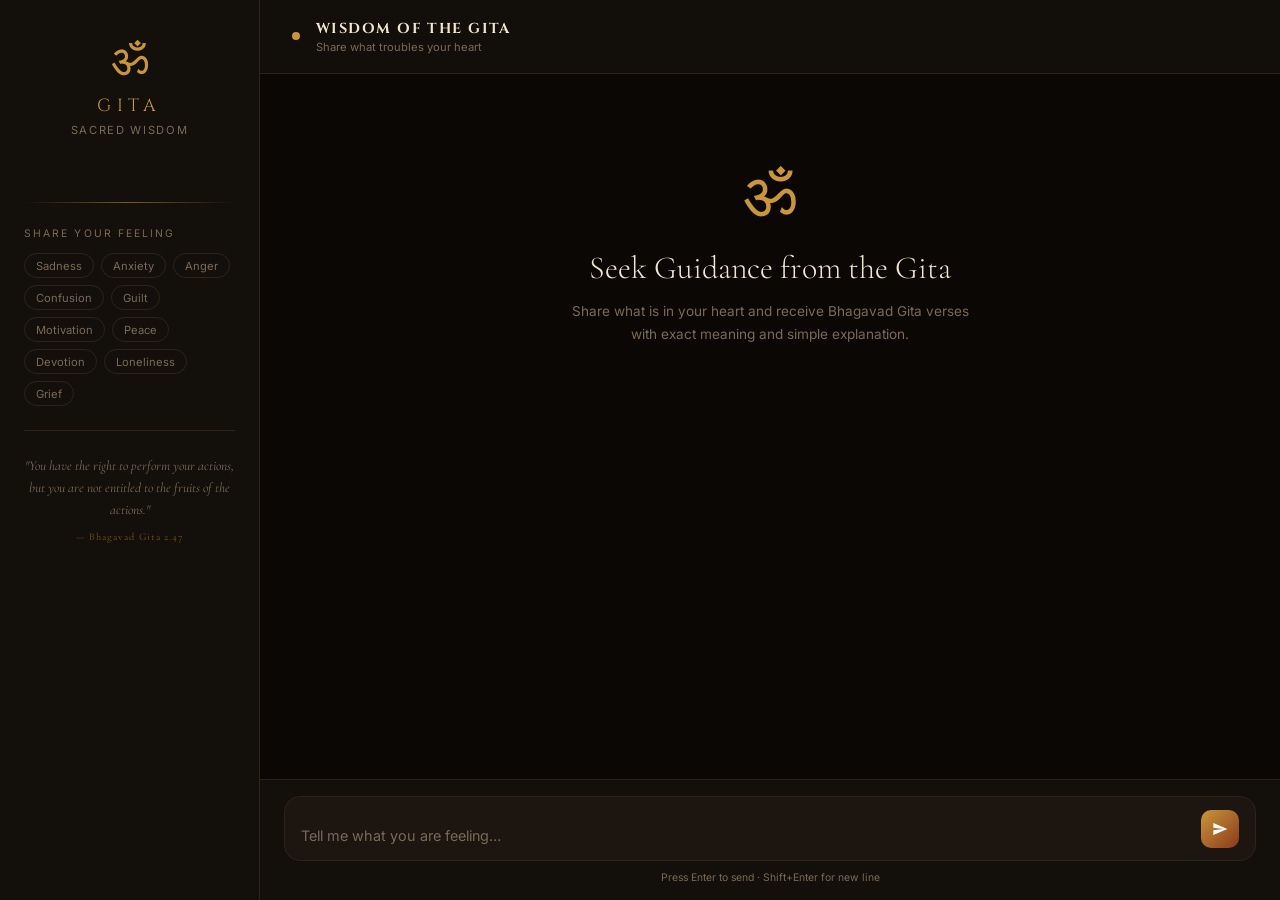
<file: templates/index.html>
<!DOCTYPE html>
<html lang="en">
<head>
  <meta charset="UTF-8" />
  <meta name="viewport" content="width=device-width, initial-scale=1.0"/>
  <title>Gita — Sacred Wisdom</title>
  <link href="https://fonts.googleapis.com/css2?family=Cormorant+Garamond:ital,wght@0,300;0,400;0,600;1,300;1,400&family=Cinzel:wght@400;600&family=Inter:wght@300;400&display=swap" rel="stylesheet"/>
  <style>
    *, *::before, *::after { box-sizing: border-box; margin: 0; padding: 0; }

    :root {
      --bg: #0a0705;
      --surface: #130f0a;
      --card: #1c1510;
      --border: #2e2318;
      --gold: #c9963a;
      --gold-light: #e8b96a;
      --gold-dim: #7a5820;
      --cream: #f0e6d0;
      --muted: #7a6a55;
      --accent: #8b3a1a;
    }

    html, body {
      height: 100%;
      background: var(--bg);
      color: var(--cream);
      font-family: 'Inter', sans-serif;
    }

    /* ── DESKTOP LAYOUT ── */
    .layout {
      display: flex;
      height: 100vh;
      overflow: hidden;
    }

    .sidebar {
      width: 260px;
      flex-shrink: 0;
      border-right: 1px solid var(--border);
      display: flex;
      flex-direction: column;
      padding: 2rem 1.5rem;
      background: var(--surface);
      overflow-y: auto;
    }

    .logo {
      text-align: center;
      margin-bottom: 2.5rem;
    }

    .logo-om {
      font-size: 2.8rem;
      color: var(--gold);
      display: block;
    }

    .logo-title {
      font-family: 'Cinzel', serif;
      font-size: 1.1rem;
      letter-spacing: 0.3em;
      color: var(--gold);
      margin-top: 0.5rem;
      display: block;
    }

    .logo-subtitle {
      font-size: 0.7rem;
      color: var(--muted);
      letter-spacing: 0.15em;
      text-transform: uppercase;
      margin-top: 0.3rem;
    }

    .divider {
      height: 1px;
      background: linear-gradient(90deg, transparent, var(--gold-dim), transparent);
      margin: 1.5rem 0;
    }

    .sidebar-label {
      font-size: 0.65rem;
      letter-spacing: 0.2em;
      text-transform: uppercase;
      color: var(--muted);
      margin-bottom: 0.8rem;
    }

    .emotion-chips {
      display: flex;
      flex-wrap: wrap;
      gap: 0.4rem;
    }

    .chip {
      font-size: 0.7rem;
      padding: 0.3rem 0.7rem;
      border: 1px solid var(--border);
      border-radius: 20px;
      color: var(--muted);
      cursor: pointer;
      transition: all 0.2s;
      background: transparent;
      font-family: 'Inter', sans-serif;
    }

    .chip:hover, .chip:active {
      border-color: var(--gold-dim);
      color: var(--gold-light);
      background: rgba(201,150,58,0.08);
    }

    .sidebar-quote {
      margin-top: 1.5rem;
      padding-top: 1.5rem;
      border-top: 1px solid var(--border);
      font-family: 'Cormorant Garamond', serif;
      font-style: italic;
      font-size: 0.85rem;
      color: var(--muted);
      line-height: 1.6;
      text-align: center;
    }

    .sidebar-quote span {
      display: block;
      font-size: 0.65rem;
      font-style: normal;
      margin-top: 0.5rem;
      color: var(--gold-dim);
      letter-spacing: 0.1em;
    }

    .main {
      flex: 1;
      display: flex;
      flex-direction: column;
      overflow: hidden;
    }

    .chat-header {
      padding: 1.2rem 2rem;
      border-bottom: 1px solid var(--border);
      display: flex;
      align-items: center;
      gap: 1rem;
      background: rgba(19,15,10,0.9);
    }

    .header-dot {
      width: 8px;
      height: 8px;
      border-radius: 50%;
      background: var(--gold);
      flex-shrink: 0;
    }

    .header-text h2 {
      font-family: 'Cinzel', serif;
      font-size: 0.9rem;
      color: var(--cream);
      letter-spacing: 0.1em;
      text-transform: uppercase;
    }

    .header-text p {
      font-size: 0.7rem;
      color: var(--muted);
      margin-top: 0.1rem;
    }

    /* Mobile header toggle button */
    .menu-btn {
      display: none;
      background: transparent;
      border: none;
      cursor: pointer;
      color: var(--gold);
      font-size: 1.4rem;
      margin-left: auto;
      padding: 0.2rem 0.5rem;
    }

    .messages {
      flex: 1;
      overflow-y: auto;
      padding: 2rem;
      display: flex;
      flex-direction: column;
      gap: 1.5rem;
      scroll-behavior: smooth;
    }

    .welcome {
      text-align: center;
      padding: 3rem 1rem;
    }

    .welcome-om {
      font-size: 4rem;
      color: var(--gold);
      display: block;
      margin-bottom: 1rem;
    }

    .welcome h1 {
      font-family: 'Cormorant Garamond', serif;
      font-size: 2rem;
      font-weight: 300;
      color: var(--cream);
      margin-bottom: 0.8rem;
    }

    .welcome p {
      font-size: 0.85rem;
      color: var(--muted);
      max-width: 420px;
      margin: 0 auto;
      line-height: 1.7;
    }

    .msg-user {
      display: flex;
      justify-content: flex-end;
    }

    .msg-user-bubble {
      background: linear-gradient(135deg, rgba(201,150,58,0.15), rgba(139,58,26,0.15));
      border: 1px solid rgba(201,150,58,0.25);
      border-radius: 18px 18px 4px 18px;
      padding: 0.8rem 1.2rem;
      max-width: 480px;
      font-size: 0.9rem;
      color: var(--cream);
      line-height: 1.6;
    }

    .msg-bot {
      display: flex;
      flex-direction: column;
      gap: 1rem;
    }

    .emotion-tag {
      display: inline-flex;
      align-items: center;
      gap: 0.4rem;
      font-size: 0.75rem;
      color: var(--gold-dim);
      letter-spacing: 0.1em;
      text-transform: uppercase;
      margin-bottom: 0.5rem;
    }

    .emotion-tag::before {
      content: '';
      width: 20px;
      height: 1px;
      background: var(--gold-dim);
    }

    .clean-verse-card {
      background: #fffaf3;
      color: #222;
      border-radius: 12px;
      padding: 20px;
      line-height: 1.9;
      box-shadow: 0 2px 10px rgba(0,0,0,0.06);
    }

    .clean-verse-title {
      font-size: 1.1rem;
      font-weight: 700;
      margin-bottom: 14px;
    }

    .clean-verse-label {
      font-weight: 700;
      margin-bottom: 4px;
    }

    .clean-verse-block {
      margin-bottom: 16px;
    }

    .clean-sanskrit {
      font-style: italic;
      white-space: pre-line;
      border-left: 3px solid #d8d0c3;
      padding-left: 12px;
      margin-top: 6px;
      font-size: 0.9rem;
    }

    .verse-link {
      color: #8b3a1a;
      text-decoration: none;
      font-weight: 600;
    }

    .verse-link:hover { text-decoration: underline; }

    .typing {
      display: flex;
      align-items: center;
      gap: 0.4rem;
      padding: 0.8rem 1.2rem;
      background: var(--card);
      border: 1px solid var(--border);
      border-radius: 18px;
      width: fit-content;
    }

    .typing-dot {
      width: 6px;
      height: 6px;
      border-radius: 50%;
      background: var(--gold-dim);
      animation: typing-bounce 1.2s ease-in-out infinite;
    }

    .typing-dot:nth-child(2) { animation-delay: 0.2s; }
    .typing-dot:nth-child(3) { animation-delay: 0.4s; }

    @keyframes typing-bounce {
      0%, 60%, 100% { transform: translateY(0); opacity: 0.4; }
      30% { transform: translateY(-6px); opacity: 1; }
    }

    .input-area {
      padding: 1rem 1.5rem;
      border-top: 1px solid var(--border);
      background: var(--surface);
    }

    .input-wrap {
      display: flex;
      gap: 0.8rem;
      align-items: flex-end;
      background: var(--card);
      border: 1px solid var(--border);
      border-radius: 16px;
      padding: 0.8rem 1rem;
    }

    textarea {
      flex: 1;
      background: transparent;
      border: none;
      outline: none;
      color: var(--cream);
      font-family: 'Inter', sans-serif;
      font-size: 0.9rem;
      resize: none;
      min-height: 24px;
      max-height: 120px;
      line-height: 1.6;
    }

    textarea::placeholder { color: var(--muted); }

    .send-btn {
      width: 38px;
      height: 38px;
      border-radius: 10px;
      background: linear-gradient(135deg, var(--gold), var(--accent));
      border: none;
      cursor: pointer;
      display: flex;
      align-items: center;
      justify-content: center;
      flex-shrink: 0;
    }

    .send-btn svg { width: 16px; height: 16px; fill: white; }
    .send-btn:disabled { opacity: 0.3; cursor: not-allowed; }

    .input-hint {
      font-size: 0.65rem;
      color: var(--muted);
      text-align: center;
      margin-top: 0.6rem;
    }

    .error-msg {
      background: rgba(139,58,26,0.15);
      border: 1px solid rgba(139,58,26,0.4);
      border-radius: 10px;
      padding: 0.8rem 1.2rem;
      font-size: 0.85rem;
      color: #e8a080;
    }

    /* ── MOBILE STYLES ── */
    @media (max-width: 640px) {
      html, body { overflow: auto; height: auto; }

      .layout {
        flex-direction: column;
        height: auto;
        min-height: 100vh;
        overflow: visible;
      }

      /* Sidebar becomes collapsible top bar */
      .sidebar {
        width: 100%;
        border-right: none;
        border-bottom: 1px solid var(--border);
        padding: 1rem 1rem 0 1rem;
        overflow: hidden;
        max-height: 80px;
        transition: max-height 0.3s ease;
      }

      .sidebar.open {
        max-height: 500px;
        padding-bottom: 1rem;
      }

      .logo {
        display: flex;
        align-items: center;
        gap: 0.8rem;
        margin-bottom: 0;
        text-align: left;
      }

      .logo-om { font-size: 1.8rem; }
      .logo-title { font-size: 0.9rem; margin-top: 0; }
      .logo-subtitle { display: none; }

      .divider { margin: 0.8rem 0; }

      .sidebar-label { margin-top: 0.5rem; }

      .chip { font-size: 0.75rem; padding: 0.4rem 0.9rem; }

      .sidebar-quote { display: none; }

      .menu-btn { display: block; }

      .main {
        flex: 1;
        overflow: visible;
      }

      .chat-header {
        padding: 0.8rem 1rem;
        position: sticky;
        top: 0;
        z-index: 10;
      }

      .messages {
        padding: 1rem;
        overflow: visible;
        min-height: 60vh;
      }

      .welcome { padding: 2rem 0.5rem; }
      .welcome-om { font-size: 3rem; }
      .welcome h1 { font-size: 1.5rem; }
      .welcome p { font-size: 0.8rem; }

      .msg-user-bubble {
        max-width: 90%;
        font-size: 0.85rem;
      }

      .clean-verse-card {
        padding: 16px;
        font-size: 0.88rem;
      }

      .clean-verse-title { font-size: 1rem; }

      .input-area {
        padding: 0.8rem 1rem;
        position: sticky;
        bottom: 0;
        z-index: 10;
      }

      .input-hint { display: none; }
    }
  </style>
</head>
<body>
<div class="layout">
  <aside class="sidebar" id="sidebar">
    <div class="logo">
      <span class="logo-om">ॐ</span>
      <div>
        <span class="logo-title">GITA</span>
        <span class="logo-subtitle">Sacred Wisdom</span>
      </div>
      <button class="menu-btn" onclick="toggleSidebar()" aria-label="Toggle menu">☰</button>
    </div>

    <div class="divider"></div>

    <p class="sidebar-label">Share your feeling</p>
    <div class="emotion-chips">
      <button class="chip" onclick="setInput('I feel sad and hopeless')">Sadness</button>
      <button class="chip" onclick="setInput('I feel anxious and worried')">Anxiety</button>
      <button class="chip" onclick="setInput('I feel angry and frustrated')">Anger</button>
      <button class="chip" onclick="setInput('I feel confused and lost')">Confusion</button>
      <button class="chip" onclick="setInput('I feel guilty and ashamed')">Guilt</button>
      <button class="chip" onclick="setInput('I need motivation and hope')">Motivation</button>
      <button class="chip" onclick="setInput('I seek peace and calmness')">Peace</button>
      <button class="chip" onclick="setInput('I seek devotion and faith')">Devotion</button>
      <button class="chip" onclick="setInput('I feel lonely and isolated')">Loneliness</button>
      <button class="chip" onclick="setInput('I am grieving a loss')">Grief</button>
    </div>

    <div class="sidebar-quote">
      "You have the right to perform your actions, but you are not entitled to the fruits of the actions."
      <span>— Bhagavad Gita 2.47</span>
    </div>
  </aside>

  <main class="main">
    <div class="chat-header">
      <div class="header-dot"></div>
      <div class="header-text">
        <h2>Wisdom of the Gita</h2>
        <p>Share what troubles your heart</p>
      </div>
    </div>

    <div class="messages" id="messages">
      <div class="welcome">
        <span class="welcome-om">ॐ</span>
        <h1>Seek Guidance from the Gita</h1>
        <p>Share what is in your heart and receive Bhagavad Gita verses with exact meaning and simple explanation.</p>
      </div>
    </div>

    <div class="input-area">
      <div class="input-wrap">
        <textarea
          id="userInput"
          placeholder="Tell me what you are feeling…"
          rows="1"
          onkeydown="handleKey(event)"
          oninput="autoResize(this)"
        ></textarea>
        <button class="send-btn" id="sendBtn" onclick="sendMessage()">
          <svg viewBox="0 0 24 24"><path d="M2.01 21L23 12 2.01 3 2 10l15 2-15 2z"/></svg>
        </button>
      </div>
      <p class="input-hint">Press Enter to send · Shift+Enter for new line</p>
    </div>
  </main>
</div>

<script>
  const messagesEl = document.getElementById('messages');
  const inputEl = document.getElementById('userInput');
  const sendBtn = document.getElementById('sendBtn');

  function toggleSidebar() {
    document.getElementById('sidebar').classList.toggle('open');
  }

  function autoResize(el) {
    el.style.height = 'auto';
    el.style.height = Math.min(el.scrollHeight, 120) + 'px';
  }

  function handleKey(e) {
    if (e.key === 'Enter' && !e.shiftKey) {
      e.preventDefault();
      sendMessage();
    }
  }

  function setInput(text) {
    inputEl.value = text;
    autoResize(inputEl);
    inputEl.focus();
    // Close sidebar on mobile after selecting
    document.getElementById('sidebar').classList.remove('open');
  }

  function scrollToBottom() {
    window.scrollTo({ top: document.body.scrollHeight, behavior: 'smooth' });
    messagesEl.scrollTop = messagesEl.scrollHeight;
  }

  function escapeHtml(str) {
    return String(str ?? '')
      .replace(/&/g, '&amp;')
      .replace(/</g, '&lt;')
      .replace(/>/g, '&gt;')
      .replace(/"/g, '&quot;')
      .replace(/'/g, '&#039;');
  }

  function addUserMessage(text) {
    const div = document.createElement('div');
    div.className = 'msg-user';
    div.innerHTML = `<div class="msg-user-bubble">${escapeHtml(text)}</div>`;
    messagesEl.appendChild(div);
    scrollToBottom();
  }

  function showTyping() {
    const div = document.createElement('div');
    div.className = 'msg-bot';
    div.id = 'typing-indicator';
    div.innerHTML = `
      <div class="typing">
        <div class="typing-dot"></div>
        <div class="typing-dot"></div>
        <div class="typing-dot"></div>
      </div>`;
    messagesEl.appendChild(div);
    scrollToBottom();
  }

  function removeTyping() {
    const el = document.getElementById('typing-indicator');
    if (el) el.remove();
  }

  function addError(msg) {
    const div = document.createElement('div');
    div.className = 'msg-bot';
    div.innerHTML = `<div class="error-msg">⚠ ${escapeHtml(msg)}</div>`;
    messagesEl.appendChild(div);
    scrollToBottom();
  }

  function addVerses(payload) {
    const results = payload.results || [];
    if (!results.length) { addError('No verses found for this feeling.'); return; }

    const wrapper = document.createElement('div');
    wrapper.className = 'msg-bot';

    let html = `<div class="emotion-tag">${escapeHtml(payload.detected_emotion || 'Guidance')}</div>`;

    results.forEach((v, i) => {
      html += `
        <div class="clean-verse-card">
          <div class="clean-verse-title">${i + 1}. ${escapeHtml(v.reference || 'Bhagavad Gita')}</div>
          <div class="clean-verse-block">
            <div class="clean-verse-label">Title:</div>
            <div>${escapeHtml(v.title || '')}</div>
          </div>
          <div class="clean-verse-block">
            <div class="clean-verse-label">Sanskrit:</div>
            <div class="clean-sanskrit">${escapeHtml(v.devanagari || '')}</div>
          </div>
          <div class="clean-verse-block">
            <div class="clean-verse-label">Exact Meaning:</div>
            <div>${escapeHtml(v.translation || '')}</div>
          </div>
          <div class="clean-verse-block">
            <div class="clean-verse-label">Simple Meaning:</div>
            <div>${escapeHtml(v.simplified_meaning || '')}</div>
          </div>
          <div class="clean-verse-block">
            <a class="verse-link" href="${escapeHtml(v.source || '#')}" target="_blank" rel="noreferrer">View Full Verse</a>
          </div>
        </div>`;
    });

    wrapper.innerHTML = html;
    messagesEl.appendChild(wrapper);
    scrollToBottom();
  }

  async function sendMessage() {
    const text = inputEl.value.trim();
    if (!text) return;

    const welcome = document.querySelector('.welcome');
    if (welcome) welcome.remove();

    inputEl.value = '';
    autoResize(inputEl);
    sendBtn.disabled = true;

    addUserMessage(text);
    showTyping();

    try {
      const res = await fetch('/recommend', {
        method: 'POST',
        headers: { 'Content-Type': 'application/json' },
        body: JSON.stringify({ text })
      });

      removeTyping();
      const data = await res.json().catch(() => ({}));

      if (!res.ok) {
        addError(data.error || 'Something went wrong. Please try again.');
      } else {
        addVerses(data);
      }
    } catch (e) {
      removeTyping();
      addError('Could not connect to the server.');
    } finally {
      sendBtn.disabled = false;
      inputEl.focus();
    }
  }
</script>
</body>
</html>
</file>
